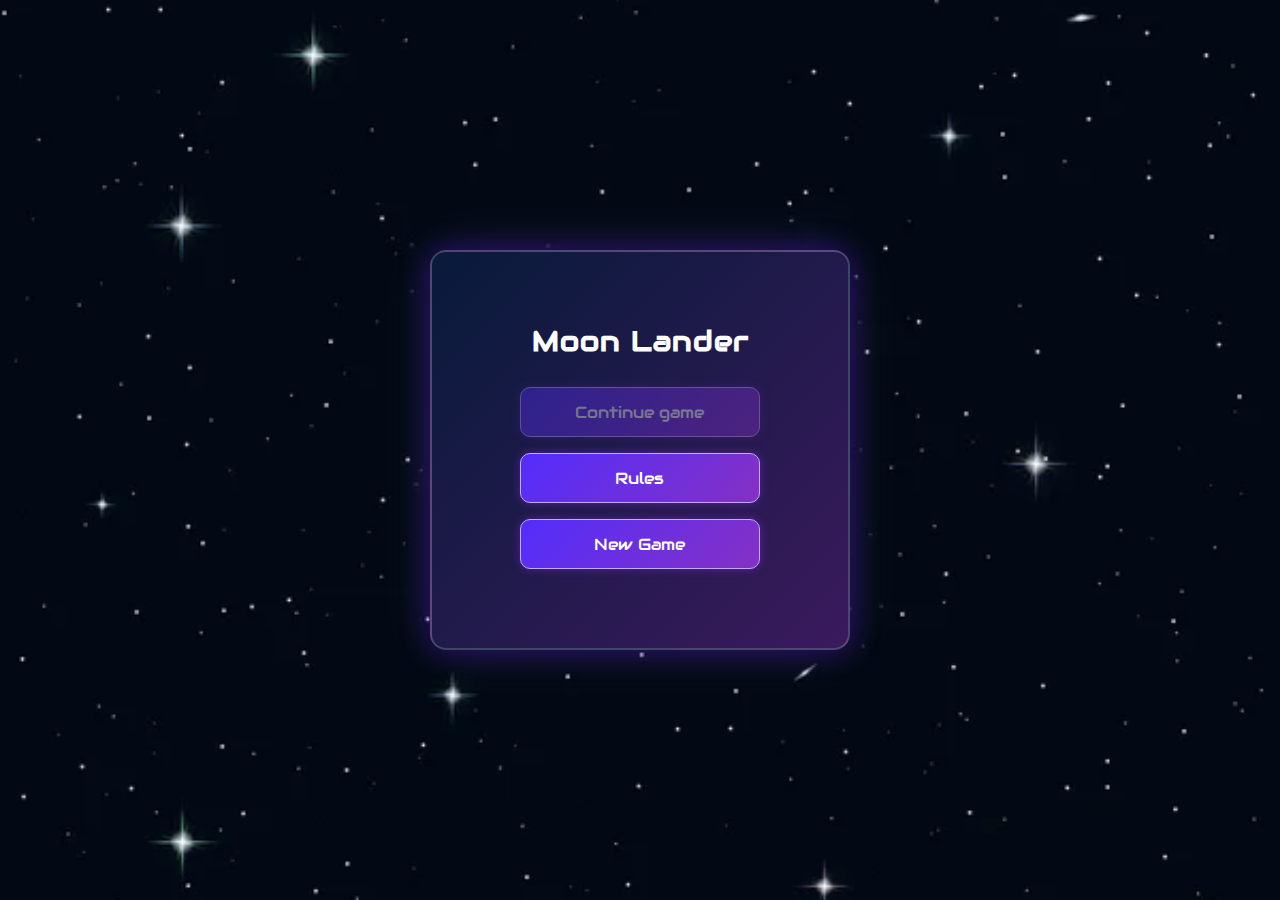
<file: index.html>
<!DOCTYPE html>
<html lang="en">
<head>
    <meta charset="UTF-8">
    <title>Moon Lander — Menu</title>
    <meta name="viewport" content="width=device-width, initial-scale=1.0">
    <link rel="stylesheet" href="https://cdnjs.cloudflare.com/ajax/libs/font-awesome/6.0.0/css/all.min.css">
    <!-- Styles for the menu -->
    <link rel="stylesheet" href="css/menu.css">
    <link rel="icon" href="assets/icon.png">
    <!-- Global styles (background, fonts, star animations, etc.) -->
    <link rel="stylesheet" href="css/global.css">
    <link rel="manifest" href="manifest.json"> <!-- Подключение манифеста -->
</head>
<body>
<!-- Main wrapper taking the entire screen (see global.css) -->
<div class="wrapper">
    <!-- Popup menu container -->
    <div id="menuContainer" class="menu-popup">
        <h1 class="menu-title" id="menu-title">Moon Lander</h1>
        <!-- Main menu (buttons) -->
        <div id="menuView" class="menu-view">
            <button class="menu-button" id="playBtn">Continue game</button>
            <button class="menu-button" id="rulesBtn">Rules</button>
            <button class="menu-button" id="startNewGameBtn">New Game</button>
        </div>
        <!-- Rules window (hidden by default) -->
        <div id="rulesView" class="menu-view">
            <h2 class="rules-header">Game Rules</h2>
            <div class="rules-text">
                <p>
                    Welcome to <strong class="rule-subtitle">Moon Lander</strong>! Your goal is to maneuver the rocket across multiple
                    challenges without crashing. You can control the rocket in two different ways:
                </p>
                <p>
                    <strong class="rule-subtitle">· Keyboard (Desktop):</strong> Use arrow keys <kbd> ↑ </kbd><kbd> ← </kbd><kbd> → </kbd>
                    or <kbd>W </kbd><kbd> A </kbd><kbd> D</kbd> for vertical/horizontal movement.
                </p>
                <p>
                    <strong class="rule-subtitle">· Gyroscope (Mobile/Tablet):</strong> Tilt your device to steer the rocket.
                    Hold your finger on the screen to activate the main thruster.
                </p>
                <hr class="rule-divider">
                <p>
                    <strong class="rule-subtitle">Objective:</strong> Safely land on the designated landing zone
                    (marked in green) while staying within the allowed speed limit.
                    If you land too hard, the rocket will crash!
                </p>
                <hr class="rule-divider">
                <p>
                    <strong class="rule-subtitle">Fuel Management:</strong> Watch the fuel bar on the right side of the screen.
                    Every time you use thrusters, your fuel decreases. If you run out of fuel, you
                    won't be able to control the rocket.
                </p>
                <hr class="rule-divider">
                <p>
                    <strong class="rule-subtitle">Collision & Restart:</strong> Collisions with terrain or screen edges can
                    destroy the rocket. If you crash, you can try again or return to the main menu.
                </p>
                <hr class="rule-divider">
                <p>
                    <strong class="rule-subtitle">Multiple Levels:</strong> The game supports multiple levels. Each level has a different landscape
                    or difficulty. Once a level is successfully completed, the <strong>"Next Level"</strong> button becomes available,
                    allowing you to proceed to the next challenge.
                </p>
                <hr class="rule-divider">
                <p>
                    <strong class="rule-subtitle">Pause & Resume:</strong> Use the in-game <em>Pause</em> button to pause
                    at any time. You can resume later without losing progress.
                </p>
                <hr class="rule-divider">
                <p>
                    <strong class="rule-subtitle">PWA Support:</strong> On supported devices, install the game as a
                    Progressive Web App (PWA) to play offline. Your progress (completed tasks) is
                    saved so you can continue later.
                </p>
                <hr class="rule-divider">
                <p>
                    <strong class="rule-subtitle">Hints & Solutions:</strong> Each task may include a hint button or
                    even a solution if needed. However, using them might reduce your final score!
                </p>
                <hr class="rule-divider">
                <p>
                    Good luck, and enjoy the lunar adventure!
                </p>
            </div>

            <button class="menu-button" id="backBtn">Back</button>
        </div>

    </div>
</div>

<!-- JS logic: toggling between menu and rules -->
<script src="js/menu.js"></script>
<script src="js/physicController.js"></script>
<script>
    if ('serviceWorker' in navigator) {
        window.addEventListener('load', () => {
            navigator.serviceWorker.register('sw.js')
                .then(registration => console.log('Service Worker registered:', registration))
                .catch(error => console.error('Error during Service Worker registration:', error));
        });
    }
</script>

</body>
</html>
</file>
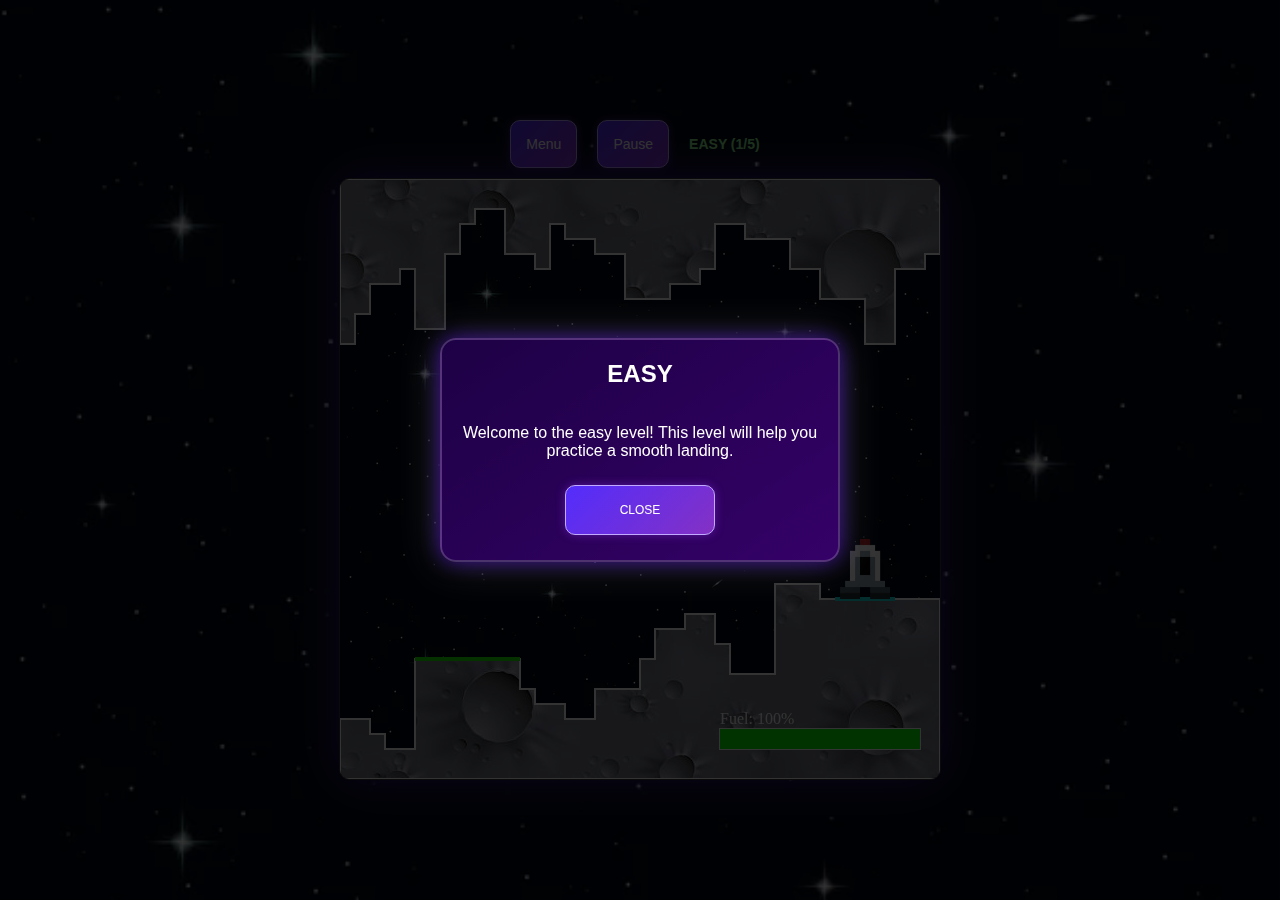
<file: game.html>
<!DOCTYPE html>
<html lang="en">
<head>
  <meta charset="UTF-8">
  <title>Moon Lander — Game</title>
  <meta name="viewport" content="width=device-width, initial-scale=1.0">
  <link rel="stylesheet" href="https://cdnjs.cloudflare.com/ajax/libs/font-awesome/6.0.0/css/all.min.css">
  <!-- Space background/animations -->
  <link rel="stylesheet" href="css/global.css">
  <link rel="icon" href="assets/icon.png">
  <!-- Styles for the game (Canvas, modals, etc.) -->
  <link rel="stylesheet" href="css/styles.css">
  <link rel="manifest" href="manifest.json"> <!-- Подключение манифеста -->
</head>
<body>
<div class="game-container">
    <!-- Top panel with two buttons: "Menu" and "Pause" -->
    <div class="top-panel">
      <button id="menuBtn">Menu</button>
      <button id="pauseBtn">Pause</button>
      <div class="level-info">
        <span id="levelIndicator">EASY</span>
        <button id="helpBtn" title="Help">
          <i class="fa fa-question-circle"></i>
        </button>
      </div>
    </div>
  <div class="canvas-container">
      <!-- Game Canvas -->
      <canvas id="gameCanvas" width="600" height="600"></canvas>
  </div>
</div>


<!-- Modal for collisions (or success) -->
<div id="collisionModal" class="modal">
  <div class="modal-content">
    <span id="collisionText"></span>
    <br><br>
    <!-- Three buttons -->
    <button id="playAgainBtn"   class="modal-button">Try Again</button>
    <button id="menuModalBtn"   class="modal-button">Main Menu</button>
    <button id="nextLevelBtn"   class="modal-button">Next Level</button>
  </div>
</div>

<!-- Modal for pause -->
<div id="pauseModal" class="modal">
  <div class="modal-content">
    <span id="pauseText">Paused</span>
    <br><br>
    <!-- New button: Resume game -->
    <button id="pauseResumeBtn" class="modal-button">Resume Game</button>

    <button id="pausePlayAgainBtn" class="modal-button">Try Again</button>
    <button id="pauseMenuBtn"      class="modal-button">Main Menu</button>
    <button id="pauseNextLevelBtn" class="modal-button">Next Level</button>
    <div class="switch-dev-mode">
      <label class="switch">
        <input type="checkbox" id="devModeToggle">
        <span class="slider round"></span>
      </label>
      <span id="devModeText">DevMode OFF</span>
    </div>
  </div>
</div>
<!-- Modal for level message -->
<div id="messageModal" class="modal">
  <div class="modal-content">
      <h2 id="levelTitle"></h2>
      <br><br>
      <p id="levelMessage"></p>
      <button onclick="hideMessageModal()" class="modal-button">Close</button>
  </div>
</div>
<div id="congratulationsModal" class="modal">
  <div class="modal-content">
    <span id="congratulationText"></span>
    <br><br>
    <div class="congratsButtons">
      <button id="congratsPlayAgainBtn" class="modal-button">Try Again</button>
      <button id="mainMenuBtn" class="modal-button">Main Menu</button>
    </div>
  </div>
</div>

<!-- Game Scripts -->
<script src="js/script.js"></script>
<script src="js/physicController.js"></script>
<script src="js/gameController.js"></script>
<script>
  if ('serviceWorker' in navigator) {
    window.addEventListener('load', () => {
      navigator.serviceWorker.register('sw.js')
              .then(registration => console.log('Service Worker registered:', registration))
              .catch(error => console.error('Error during Service Worker registration:', error));
    });
  }
</script>

</body>
</html>
</file>
<file: css/menu.css>
/* Всплывающее окно меню (для #menuContainer) */
.menu-popup {
    display: flex;
    flex-direction: column;
    align-items: center;
    justify-content: center;
    width: 420px;
    max-width: 90%;
    height: 400px;
    max-height: 80vh; /* Максимальная высота 90% от высоты экрана */
    background: linear-gradient(135deg, #081a3a, #3a1a5d);
    border: 2px solid rgba(255,255,255,0.2);
    box-shadow: 0 0 30px rgba(88, 0, 255, 0.4), 0 0 60px rgba(255, 255, 255, 0.1);
    border-radius: 16px;
    padding: 20px;
    animation: popupAppear 0.2s ease forwards;
    position: relative;
}

@keyframes popupAppear {
    0% {
        transform: scale(0.8);
        opacity: 0;
    }
    100% {
        transform: scale(1);
        opacity: 1;
    }
}

/* Заголовок в меню */
.menu-title {
    font-size: 28px;
    margin-bottom: 20px;
    letter-spacing: 1px;
    text-align: center;
}

/* Подзаголовок / текст */
.menu-subtitle {
    font-size: 16px;
    margin-bottom: 25px;
    line-height: 1.4;
    text-align: center;
}


.menu-view{
    display: flex;
    width: 80%;
    flex-direction: column;
    justify-content: center;
    align-items: center;
}
/* Кнопки меню */
.menu-button {
    display: inline-block;
    padding: 12px 24px;
    margin: 8px;
    font-size: 16px;
}
#playBtn, #rulesBtn, #startNewGameBtn{
    display: flex;
    justify-content: center;
    align-items: center;
    width: 80%;
    height: 50px;     /* фиксированная высота */
}
#rulesView {
    display: none;
    height: 100%; /* Устанавливает высоту равной всплывающему окну */
}

/* Текст правил + скроллинг при избытке */
.rules-text {
    max-height: 75%;
    overflow-y: auto;
    text-align: left;
    line-height: 1.5;
}
.rules-text::-webkit-scrollbar {
    width: 8px;
}
.rules-text::-webkit-scrollbar-track {
    background: rgba(255,255,255,0.1);
}
.rules-text::-webkit-scrollbar-thumb {
    background: rgba(150, 80, 255, 0.4);
    border-radius: 4px;
}

/* Подчеркивание заголовка */
.rules-header {
    text-decoration: underline;
    color: #ffcc00; /* Золотистый цвет для заголовка */
    margin-bottom: 15px;
    font-size: 24px;
}
kbd{
    font-size: 16px;
    color: #26e328;
}
/* Стили мини-заголовков */
.rule-subtitle {
    color: #00ffcc; /* Бирюзовый цвет для подзаголовков */
    font-weight: bold;
}

/* Стили для разделителей между правилами */
.rule-divider {
    border: none;
    border-top: 1px solid rgba(255, 255, 255, 0.2); /* Полупрозрачная линия */
    margin: 15px 0; /* Отступы сверху и снизу */
}

#playBtn:disabled {
    opacity: 0.4;
    cursor: not-allowed;
}
@media print {
    /* Скрываем всё, кроме правил */
    .menu-button {
        display: none !important;
    }
    #rulesView {
        display: block !important;
        position: static;
        width: 100% !important;
        height: auto !important;
    }
    .rule-subtitle {
        color: #4a4a4a !important;
    }
    .menu-popup {
        width: auto !important;
        height: auto !important;
        max-width: none !important;
        max-height: none !important;
        box-shadow: none !important;
        border: none !important;
        background: red !important;
    }
    kbd{
        color: #535353;
    }
    .rules-text {
        color: #a1a1a1;
        max-height: none; /* Убираем ограничения по высоте текста */
        overflow: visible; /* Убираем скроллинг */
    }
    .rules-header {
        color: #535353; /* Золотистый цвет для заголовка */
        margin-bottom: 15px;
        font-size: 24px;
    }
}



/* Проверка высоты экрана */
@media (max-height: 600px) {
    .menu-popup{
        height: 250px;
    }
    .rules-text {
        max-height: 60%;
    }
    #menuView{
        flex-direction: row;
        width: 40%;
    }
}
</file>
<file: css/global.css>
/* Подключим, к примеру, шрифт "Audiowide" для космического стиля */
@import url('https://fonts.googleapis.com/css2?family=Audiowide&display=swap');

* {
    margin: 0;
    padding: 0;
    box-sizing: border-box;
}

html, body {
    width: 100%;
    height: 100%;
    font-family: 'Audiowide', sans-serif;
    color: #fff;
    overflow: hidden; /* чтобы не было скролла, если не нужно */
    background: #000; /* fallback цвет */
    position: relative;
}

body {
    background: url('../assets/background_canvas.png') no-repeat center center fixed; /* Добавляем изображение */
    background-size: cover; /* Картинка растягивается на весь экран */
}
/*
  .wrapper — контейнер, занимающий весь экран,
  чтобы центрировать меню по вертикали/горизонтали
*/
.wrapper {
    width: 100%;
    height: 100vh;
    display: flex;
    justify-content: center;
    align-items: center;
    position: relative;
    overflow: hidden;
}

/* global.css */
button {
    background: linear-gradient(135deg, #532dfc, #8431c4);
    border: 1px solid #c1aaff;
    border-radius: 10px;
    color: #fff;
    cursor: pointer;
    box-shadow: 0 0 10px rgba(150, 50, 255, 0.4);
    transition: transform 0.2s, box-shadow 0.3s, background 0.3s;
    font-family:'Audiowide', sans-serif;
}
button:hover {
    background: linear-gradient(135deg, #6d4eff, #b842d9);
    box-shadow: 0 0 15px rgba(211, 160, 255, 0.7);
}
button:active {
    transform: scale(0.95);
}
</file>
<file: css/styles.css>
body {
    margin: 0;
    padding: 0;
    color: #fff;
    display: flex;
    align-items: center;
}
body, button, switch {
    user-select: none;
    word-wrap: break-word; /* Позволяет переносить текст */
    white-space: normal; /* Разрешаем перенос строк */
}



/* Верхняя панель с кнопками (В меню, Пауза) */
.top-panel {
    width: 80%;
    display: flex;
    justify-content: center; /* По центру горизонтали */
    align-items: center;
    gap: 20px;
    animation: fadeIn 0.6s ease-out; /* Анимация появления */
    animation-fill-mode: forwards; /* Сохраняем конечное состояние */
}

/* Стили для кнопок в верхней панели */
.top-panel button {
    font-size: 14px;
    padding: 15px;
}

/* Контейнер с подсветкой для Canvas и кнопок */
.game-container {
    display: flex;
    flex-direction: column;
    align-items: center;
    justify-content: center;
    gap: 10px;
    max-width: 100%;
    border-radius: 16px;
    padding: 4px;
    margin: 20px auto;
}
.canvas-container{
    display: flex;
    justify-content: center;
}

canvas {
    border: 1px solid #333;
    border-radius: 10px;
    box-shadow: 0 0 40px rgba(88, 0, 255, 0.4), 0 0 60px rgba(255, 255, 255, 0.1);
    width: 100%;
    animation: fadeIn 0.7s ease-out; /* Добавляем плавное появление */
}
/* ========== МОДАЛЬНОЕ ОКНО (неоновый стиль) ========== */
.modal {
    display: none;
    position: fixed;
    z-index: 999;
    left: 0; top: 0;
    width: 100%;
    height: 100%;
    background-color: rgba(0, 0, 0, 0.8);
    justify-content: center;
    align-items: center;
}

.modal-content {
    /* Неоновый градиент */
    background: linear-gradient(145deg, #1d0145, #350168);
    color: #fff;
    padding: 30px;
    border-radius: 16px;
    text-align: center;
    box-shadow: 0 0 20px rgba(88, 0, 255, 0.5), 0 0 40px rgba(255, 255, 255, 0.2);
    max-width: 400px;
    animation: fadeIn 0.3s ease-out;
    position: relative;
    font-family: 'Audiowide', sans-serif;
    border: 2px solid rgba(255, 255, 255, 0.2);
}
@keyframes fadeIn {
    from {
        opacity: 0;
        transform: scale(0.8);
    }
    to {
        opacity: 1;
        transform: scale(1);
    }
}
.congratsButtons{
    display: flex;
    flex-direction: row;
    align-items: center;
    justify-content: center;
}
/* Текст внутри модалки (заголовок столкновения или «Пауза») */
#collisionText, #pauseText, #congratulationText {
    font-size: 20px;
    font-weight: bold;
    margin-bottom: 20px;
    text-transform: uppercase;
    letter-spacing: 1px;
}

.modal-button {
    font-size: 12px;
    padding: 10px 20px;
    margin: 5px;
    text-transform: uppercase;
    width: 150px; /* Устанавливаем фиксированную ширину */
    height: 50px; /* Устанавливаем фиксированную высоту */
}

/* Состояние «disabled» (например, кнопка «Следующий уровень» пока недоступна) */
.modal-button:disabled {
    opacity: 0.4;
    cursor: not-allowed;
}
.switch-dev-mode{
    display: flex;
    flex-direction: column;
    align-items: center;
    gap: 5px;
}
/* Style for the toggle switch */
.switch {
    position: relative;
    display: inline-block;
    width: 50px;
    height: 24px;
    margin-left: 10px;
}

.switch input {
    opacity: 0;
    width: 0;
    height: 0;
}

.slider {
    position: absolute;
    cursor: pointer;
    top: 0;
    left: 0;
    right: 0;
    bottom: 0;
    background-color: #ccc;
    transition: 0.4s;
    border-radius: 24px;
}

.slider:before {
    position: absolute;
    content: "";
    height: 18px;
    width: 18px;
    left: 3px;
    bottom: 3px;
    background-color: white;
    transition: 0.4s;
    border-radius: 50%;
}

input:checked + .slider {
    background-color: #2196F3;
}

input:checked + .slider:before {
    transform: translateX(26px);
}
.level-info{
    display: flex;
    justify-content: center;
    align-items: center;
}
/* Стиль модального окна для сообщения */
#messageModal .modal-content {
    background: linear-gradient(145deg, #1d0145, #350168);
    color: #fff;
    padding: 20px;
    border-radius: 16px;
    text-align: center;
    box-shadow: 0 0 20px rgba(88, 0, 255, 0.5), 0 0 40px rgba(255, 255, 255, 0.2);
    max-width: 400px;
    animation: fadeIn 0.3s ease-out;
    position: relative;
    font-family: 'Audiowide', sans-serif;
    border: 2px solid rgba(255, 255, 255, 0.2);
}


#messageModal p {
    font-size: 16px;
    margin-bottom: 20px;
}

.help-container {
    display: flex;
    align-items: center;
    gap: 10px;
}

#helpBtn {
    background: none;
    border: none;
    cursor: pointer;
    padding: 0;
    box-shadow: none; /* Убираем тени */
}

#helpBtn i {
    font-size: 24px;
    color: #fff;
    transition: color 0.3s;
}

#helpBtn:hover i {
    color: #6d00dc;
}


#levelIndicator {
    font-size: 14px;
    font-weight: bold;
    margin-right: 10px;
    color: #fff;
}

/* Media queries для адаптации на мобильных устройствах */
@media (max-width: 768px){
    canvas {
        width: 100%;
        height: 450px;
    }
}
@media (min-width: 768px) and (max-height: 700px) {
    canvas {
        width: 100%;
        height: 450px;
    }
}

@media (max-width: 480px) {
    canvas {
        width: 90%;
        height: 375px;
    }
    .modal-content{
        width: 95%;
    }
}
/* Проверка высоты экрана */
@media (max-height: 500px) {
    canvas {
        height: 300px; /* Уменьшаем высоту канваса */
        width: 300px;
    }
    .game-container{
        display: flex;
        flex-direction: row;
        justify-content: normal;
        width: 100%;
    }
    .top-panel{
        flex-direction: column;
        max-width: 40%;
    }
    button{
        width: 50%;
    }

}

/* ПЕЧАТЬ */
@media print {
    /* Убираем любые декоративные элементы */
    .modal,
    .game-container,
    .top-panel,
    .modal-content,
    canvas {
        display: none !important;
    }
}

@media (max-height: 300px) {
    canvas {
        height: 250px;
        width: 250px;
    }

}
</file>
